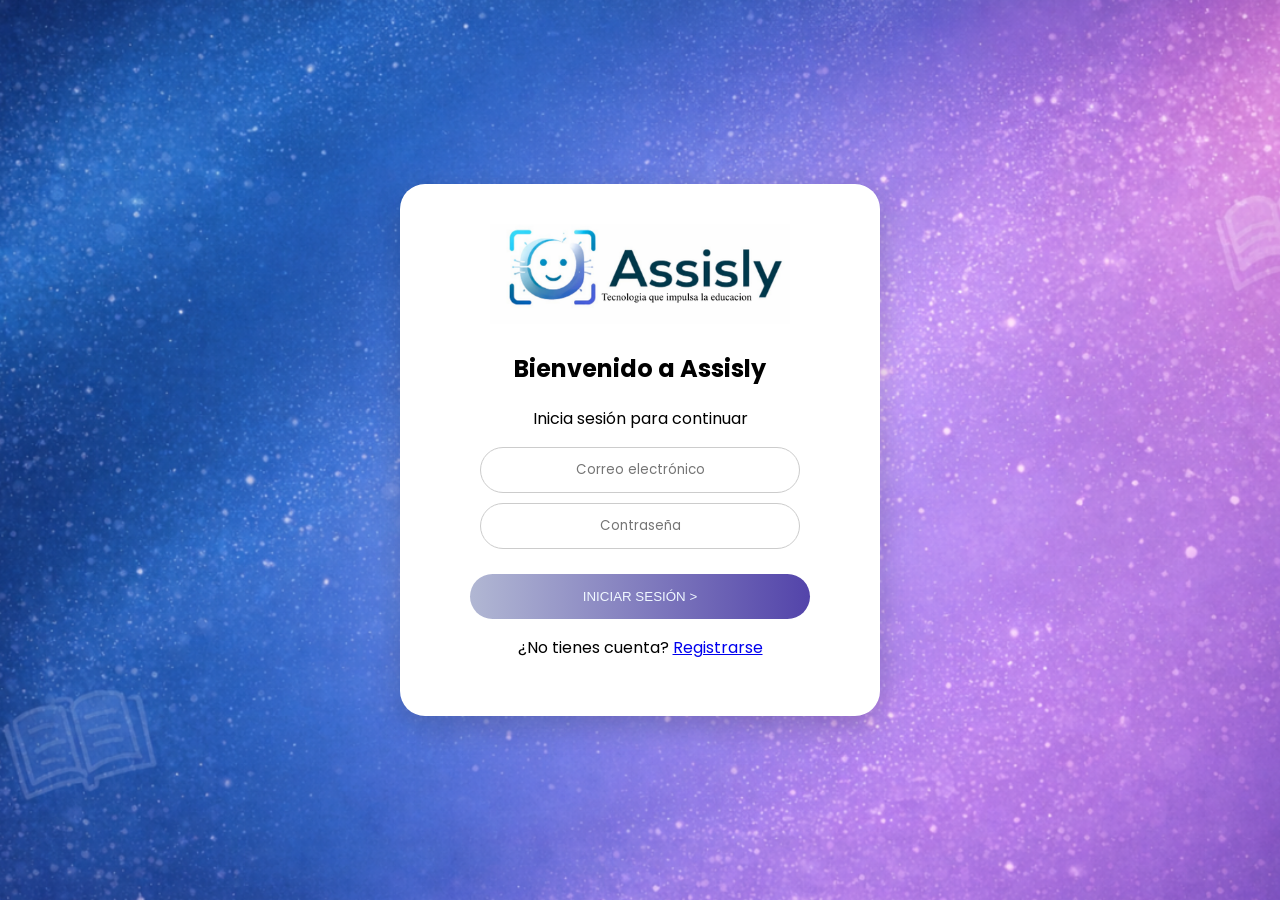
<file: index.html>
<!DOCTYPE html>
<html lang="en">
<head>
    <meta charset="UTF-8">
    <meta name="viewport" content="width=device-width, initial-scale=1.0">
    <title>Assisly</title>
    <link rel="stylesheet" href="styles.css">
</head>
<body>

<div class="login-container">

    <img src="imagenes assisly/logo.png" class="logo">

    <h2>Bienvenido a Assisly</h2>
    <p>Inicia sesión para continuar</p>

    <input type="text" placeholder="Correo electrónico">
    <input type="password" placeholder="Contraseña">

    <button class="btn-login">INICIAR SESIÓN ></button>

    <p>¿No tienes cuenta? <a href="#">Registrarse</a></p>
<link href="https://fonts.googleapis.com/css2?family=Poppins:wght@300;400;600&display=swap" rel="stylesheet">
</div>

</body>
</html>
</file>
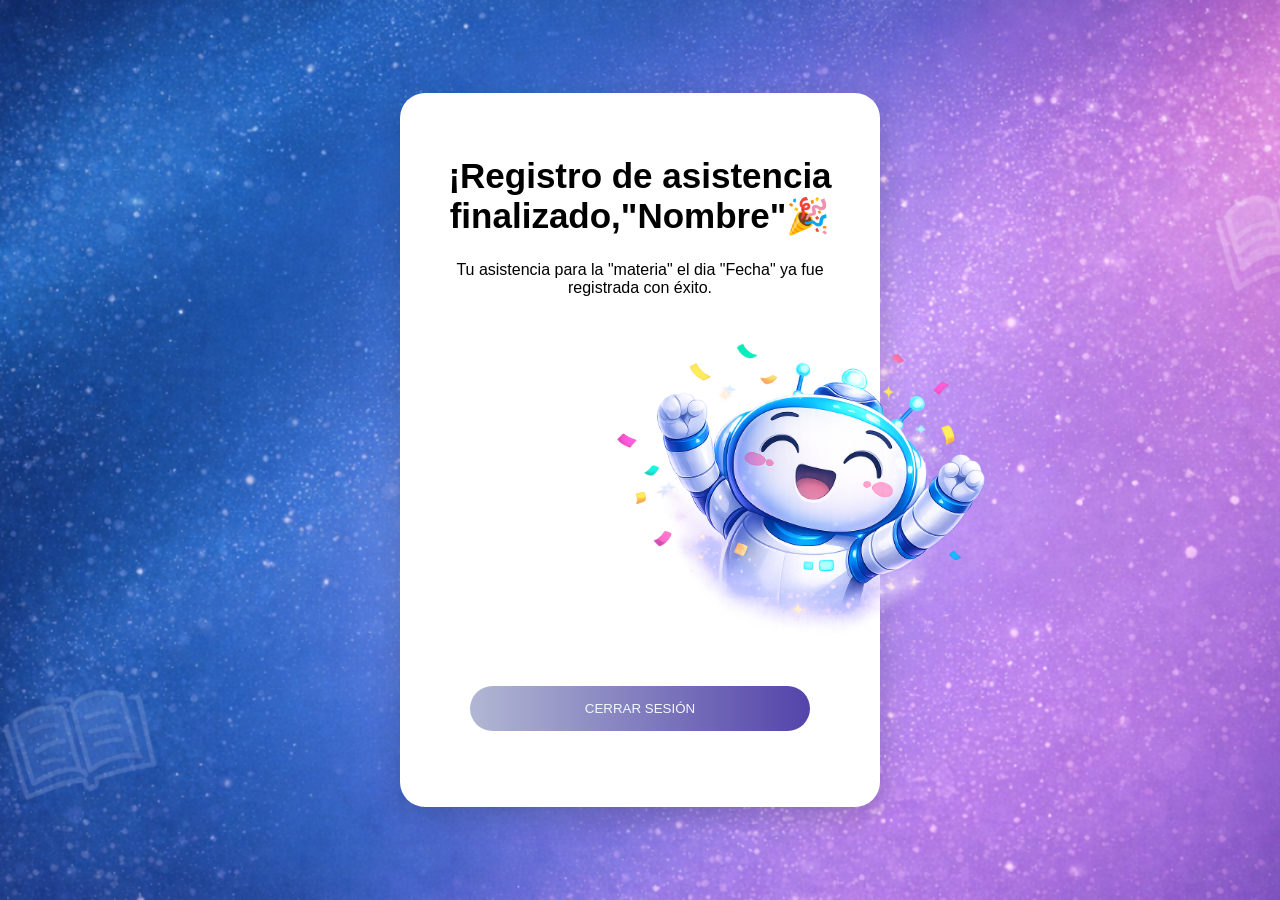
<file: cerrarSesion.html>
<!DOCTYPE html>
<html lang="en">
<head>
    <meta charset="UTF-8">
    <meta name="viewport" content="width=device-width, initial-scale=1.0">
    <title>Assisly</title> 
    <link rel="stylesheet" href="styles.css">
</head>
<body>

<div class="login-container">
    <h1 class="titulo">¡Registro de asistencia finalizado,"Nombre"🎉</h1>
    <p class="cerrar"> Tu asistencia para la "materia" el dia "Fecha" ya fue registrada con éxito.<p>
<img src="imagenes assisly/robot.png" class="robot">
    <button type="button" id="btn-logout" class="btn-cerrar">CERRAR SESIÓN</button>
</div>
<script src="cerrarSesion.js"></script>
</body>
</html>
</file>
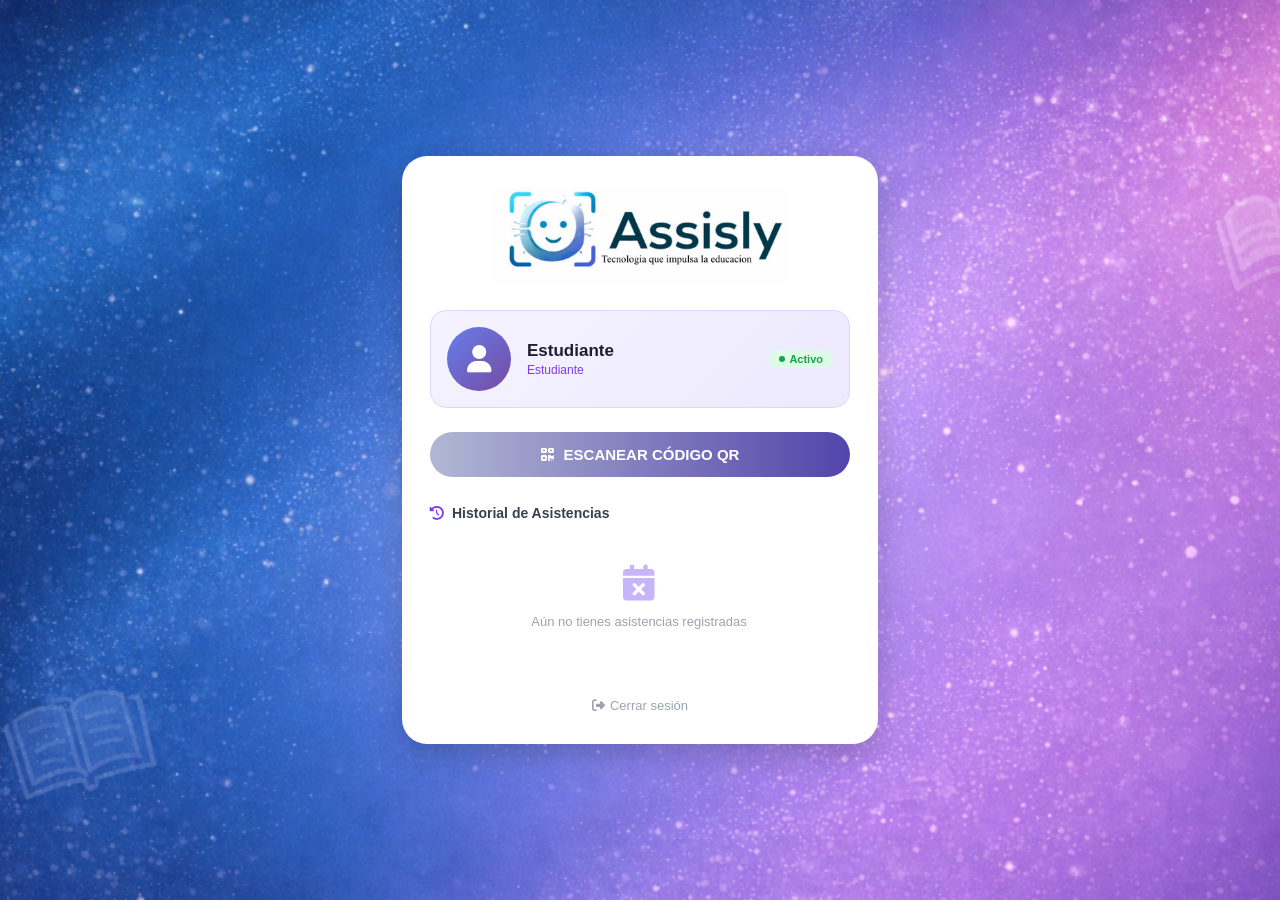
<file: Estudiante.html>
<!DOCTYPE html>
<html lang="es">
<head>
    <meta charset="UTF-8">
    <meta name="viewport" content="width=device-width, initial-scale=1.0">
    <title>Assisly - Perfil Estudiante</title>
    <link rel="stylesheet" href="styles.css">
    <link rel="stylesheet" href="https://cdnjs.cloudflare.com/ajax/libs/font-awesome/6.5.0/css/all.min.css">
    <style>
        body {
            display: flex;
            justify-content: center;
            align-items: center;
            min-height: 100vh;
            padding: 20px;
            box-sizing: border-box;
        }

        .perfil-container {
            background: white;
            border-radius: 25px;
            padding: 30px 28px;
            width: 100%;
            max-width: 420px;
            box-shadow: 0 10px 30px rgba(0,0,0,0.2);
        }

        .perfil-header {
            display: flex;
            align-items: center;
            gap: 16px;
            background: linear-gradient(135deg, #f5f3ff, #ede9fe);
            border: 1px solid #ddd6fe;
            border-radius: 16px;
            padding: 16px;
            margin-bottom: 24px;
        }

        .perfil-avatar {
            width: 64px;
            height: 64px;
            border-radius: 50%;
            object-fit: cover;
            border: 3px solid #7c3aed;
            background: #ede9fe;
            flex-shrink: 0;
        }

        .perfil-avatar-placeholder {
            width: 64px;
            height: 64px;
            border-radius: 50%;
            background: linear-gradient(135deg, #667eea, #764ba2);
            display: flex;
            align-items: center;
            justify-content: center;
            flex-shrink: 0;
        }

        .perfil-avatar-placeholder i {
            color: white;
            font-size: 28px;
        }

        .perfil-nombre {
            font-size: 17px;
            font-weight: 700;
            color: #1e1e2e;
        }

        .perfil-rol {
            font-size: 12px;
            color: #7c3aed;
            font-weight: 500;
            margin-top: 2px;
        }

        .perfil-badge {
            margin-left: auto;
            background: #dcfce7;
            color: #16a34a;
            font-size: 11px;
            font-weight: 600;
            padding: 3px 10px;
            border-radius: 20px;
            display: flex;
            align-items: center;
            gap: 4px;
        }

        .perfil-badge .dot {
            width: 6px;
            height: 6px;
            border-radius: 50%;
            background: #16a34a;
            animation: pulse 1.5s infinite;
        }

        @keyframes pulse {
            0%, 100% { opacity: 1; }
            50% { opacity: 0.3; }
        }

        .btn-escanear {
            display: flex;
            align-items: center;
            justify-content: center;
            gap: 10px;
            width: 100%;
            padding: 14px;
            border: none;
            border-radius: 25px;
            background: linear-gradient(to right, #b1b7d3, #5344aa);
            color: white;
            font-size: 15px;
            font-weight: 700;
            cursor: pointer;
            margin-bottom: 28px;
            transition: transform 0.15s, box-shadow 0.15s;
            text-decoration: none;
            box-sizing: border-box;
        }

        .btn-escanear:hover {
            transform: translateY(-2px);
            box-shadow: 0 8px 24px rgba(83, 68, 170, 0.35);
        }

        .historial-titulo {
            font-size: 14px;
            font-weight: 700;
            color: #374151;
            margin-bottom: 14px;
            display: flex;
            align-items: center;
            gap: 8px;
        }

        .historial-titulo i { color: #7c3aed; }

        .historial-lista {
            display: flex;
            flex-direction: column;
            gap: 10px;
            max-height: 320px;
            overflow-y: auto;
            padding-right: 2px;
        }

        .historial-lista::-webkit-scrollbar { width: 4px; }
        .historial-lista::-webkit-scrollbar-track { background: #f1f1f1; border-radius: 4px; }
        .historial-lista::-webkit-scrollbar-thumb { background: #c4b5fd; border-radius: 4px; }

        .historial-item {
            background: #fafafa;
            border: 1px solid #e5e7eb;
            border-radius: 14px;
            padding: 14px 16px;
            display: flex;
            align-items: center;
            gap: 12px;
            animation: fadeUp 0.3s ease;
        }

        @keyframes fadeUp {
            from { opacity: 0; transform: translateY(8px); }
            to   { opacity: 1; transform: translateY(0); }
        }

        .historial-icono {
            width: 40px;
            height: 40px;
            border-radius: 10px;
            background: linear-gradient(135deg, #667eea, #764ba2);
            display: flex;
            align-items: center;
            justify-content: center;
            flex-shrink: 0;
        }

        .historial-icono i { color: white; font-size: 15px; }

        .historial-materia {
            font-size: 14px;
            font-weight: 700;
            color: #1e1e2e;
        }

        .historial-detalle {
            font-size: 11px;
            color: #9ca3af;
            margin-top: 2px;
        }

        .historial-hora {
            margin-left: auto;
            text-align: right;
            flex-shrink: 0;
        }

        .historial-hora-texto {
            font-size: 12px;
            font-weight: 600;
            color: #7c3aed;
        }

        .historial-fecha-texto {
            font-size: 10px;
            color: #9ca3af;
            margin-top: 2px;
        }

        .historial-vacio {
            text-align: center;
            padding: 30px 0;
            color: #9ca3af;
        }

        .historial-vacio i {
            font-size: 36px;
            margin-bottom: 10px;
            display: block;
            color: #c4b5fd;
        }

        .historial-vacio p { font-size: 13px; }

        .cerrar-sesion {
            text-align: center;
            margin-top: 24px;
        }

        .cerrar-sesion a {
            font-size: 13px;
            color: #9ca3af;
            text-decoration: none;
            display: inline-flex;
            align-items: center;
            gap: 5px;
            transition: color 0.2s;
        }

        .cerrar-sesion a:hover { color: #ef4444; }
    </style>
</head>
<body>

<div class="perfil-container">

    <!-- Logo -->
    <div style="text-align:center; margin-bottom:20px;">
        <img src="imagenes assisly/logo.png" class="logo">
    </div>

    <!-- Header perfil -->
    <div class="perfil-header">
        <div class="perfil-avatar-placeholder" id="avatar-placeholder">
            <i class="fa-solid fa-user"></i>
        </div>
        <img id="foto-perfil" class="perfil-avatar" style="display:none;">
        <div>
            <div class="perfil-nombre" id="perfil-nombre">Cargando...</div>
            <div class="perfil-rol">Estudiante</div>
        </div>
        <span class="perfil-badge">
            <span class="dot"></span>
            Activo
        </span>
    </div>

    <!-- Botón escanear QR -->
    <a href="codigoQR.html" class="btn-escanear">
        <i class="fa-solid fa-qrcode"></i>
        ESCANEAR CÓDIGO QR
    </a>

    <!-- Historial -->
    <div class="historial-titulo">
        <i class="fa-solid fa-clock-rotate-left"></i>
        Historial de Asistencias
    </div>

    <div class="historial-lista" id="historial-lista"></div>

    <!-- Cerrar sesión -->
    <div class="cerrar-sesion">
        <a href="login.html" onclick="cerrarSesion()">
            <i class="fa-solid fa-right-from-bracket"></i>
            Cerrar sesión
        </a>
    </div>

</div>

<script src="Estudiante.js"></script>
</body>
</html>
</file>
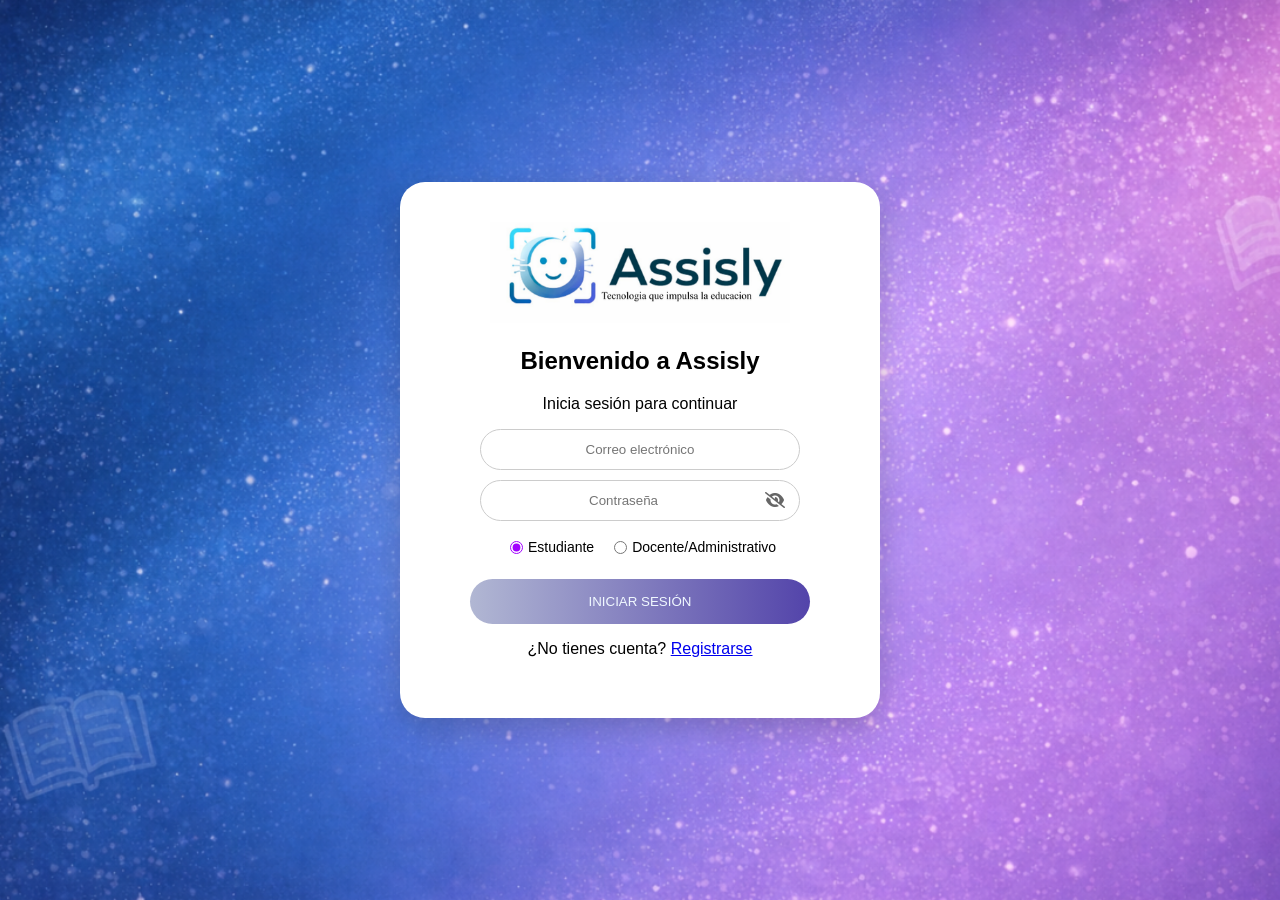
<file: login.html>
<!DOCTYPE html>
<html lang="en">
<head>
    <meta charset="UTF-8">
    <meta name="viewport" content="width=device-width, initial-scale=1.0">
    <title>Assisly</title>
    <link rel="stylesheet" href="styles.css">

    <!-- icono del ojo-->
    <link rel="stylesheet" href="https://cdnjs.cloudflare.com/ajax/libs/font-awesome/6.5.0/css/all.min.css">

    <style>
        /* Solo añadimos esto para que las opciones se vean en línea como en tu imagen */
        .opciones-roles {
            padding-left: 70px;
            display: flex;
            justify-content: flex-start;
            gap: 20px;
            
            color: rgb(0, 0, 0); /* Para que el texto sea visible sobre tu fondo oscuro */
            font-size: 14px;
        }
        .opciones-roles label {
            cursor: pointer;
            display: flex;
            align-items: center;
        }
        .opciones-roles input {
            margin-right: 5px;
            accent-color: #a100ff; /* Esto da el color púrpura de la imagen al circulito */
        }
    </style>
</head>
<body>
    
<div class="login-container">

    <img src="imagenes assisly/logo.png" class="logo">

    <h2>Bienvenido a Assisly</h2>
    <p>Inicia sesión para continuar</p>
    
    <form id="loginForm">
        <input type="email" name="email" placeholder="Correo electrónico" required minlength="5">

    <div class="contraseña">
        <input type="password" name="password" placeholder="Contraseña" required>
        <i class="fa-solid fa-eye-slash"></i>
    </div>

        <!-- LAS TRES OPCIONES SOLICITADAS -->
        <div class="opciones-roles">
            <label><input type="radio" name="rol" value="estudiante" checked> Estudiante</label>
            <label><input type="radio" name="rol" value="docente"> Docente/Administrativo</label>
        </div>

        <button type="submit" class="btn-login">
            INICIAR SESIÓN
        </button>
    </form>

    <p>¿No tienes cuenta? <a href="registro.html">Registrarse</a></p>
    <div id="estado"></div>
</div> 
<!-- <p id="estado" style="margin-top: 15px; color: white;"></p> -->

<!-- <script>

const universidadLat = 6.243419058650652;
const universidadLon = -75.61222400496764;

const RADIO_PERMITIDO = 100;

function calcularDistancia(lat1, lon1, lat2, lon2) {

    const R = 6371e3;

    const φ1 = lat1 * Math.PI / 180;
    const φ2 = lat2 * Math.PI / 180;

    const Δφ = (lat2 - lat1) * Math.PI / 180;
    const Δλ = (lon2 - lon1) * Math.PI / 180;

    const a =
        Math.sin(Δφ / 2) * Math.sin(Δφ / 2) +
        Math.cos(φ1) * Math.cos(φ2) *
        Math.sin(Δλ / 2) * Math.sin(Δλ / 2);

    const c = 2 * Math.atan2(Math.sqrt(a), Math.sqrt(1 - a));

    return R * c;
}

document.querySelector(".btn-login").addEventListener("click", (e) => {

    e.preventDefault();

    const estado = document.getElementById("estado");

    if (!navigator.geolocation) {

        estado.innerHTML = "Tu navegador no soporta GPS";
        return;

    }

    navigator.geolocation.getCurrentPosition(

        (position) => {

            const usuarioLat = position.coords.latitude;
            const usuarioLon = position.coords.longitude;

            const distancia = calcularDistancia(
                usuarioLat,
                usuarioLon,
                universidadLat,
                universidadLon
            );

            console.log("Distancia:", distancia);

            if (distancia <= RADIO_PERMITIDO) {

                

                estado.innerHTML = `
                    ✅ Estás dentro de la universidad
                    <br>
                    Distancia: ${distancia.toFixed(2)} metros
                `;

                alert("Asistencia permitida");

            } else {

                estado.innerHTML = `
                    ❌ Debes estar dentro de la universidad
                    <br>
                    Distancia: ${distancia.toFixed(2)} metros
                `;

                alert("Acceso bloqueado");

            }

        },

        (error) => {

            console.log(error);

            estado.innerHTML = "Debes permitir ubicación";

        },

        {
            enableHighAccuracy: true,
            timeout: 10000,
            maximumAge: 0
        }

    );

});

</script> -->

<!-- La validación de ubicación y el login con el backend están en login.js -->

<script src="login.js"></script>
</body>
</html>
</file>
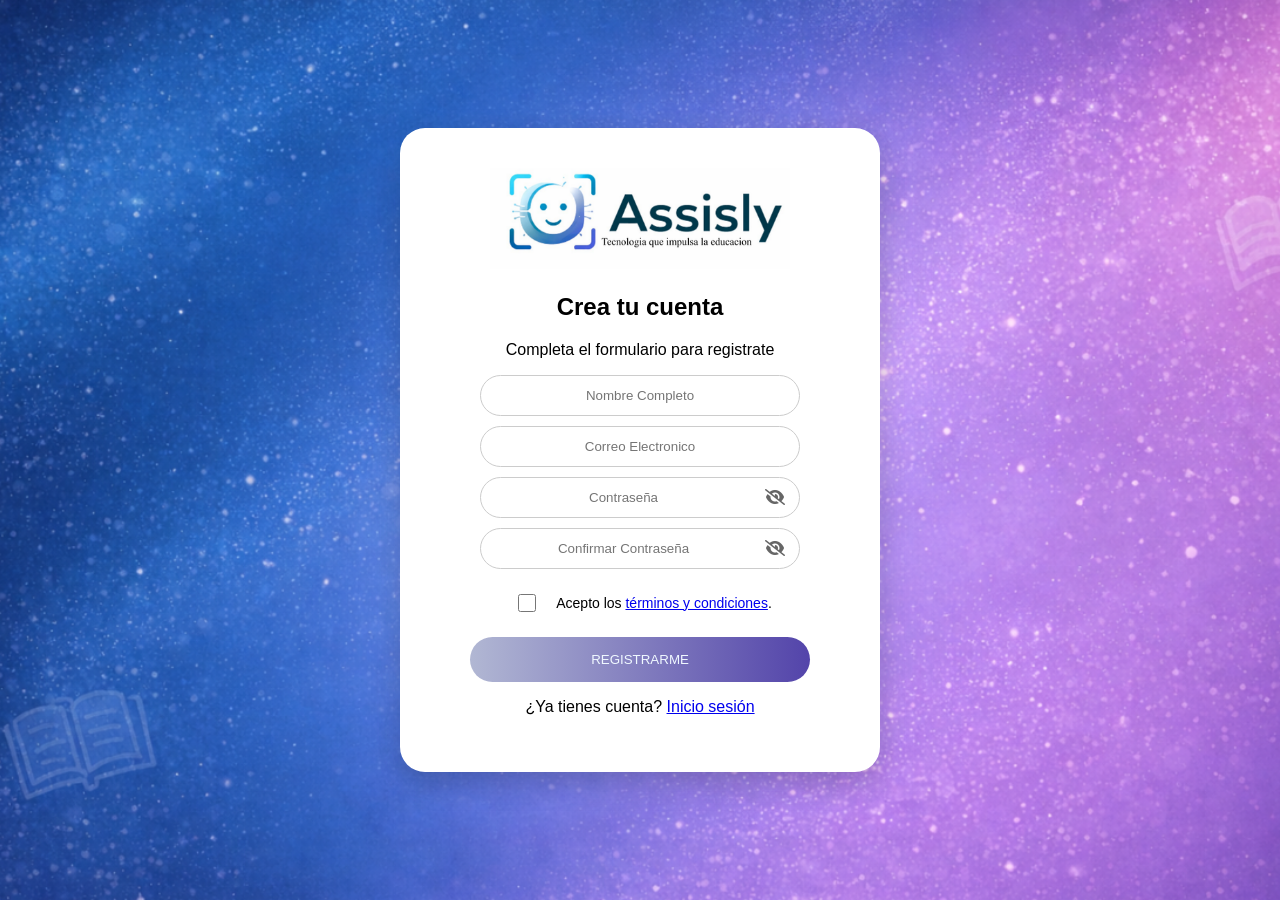
<file: registro.html>
<!DOCTYPE html>
<html lang="es">
<head>
    <meta charset="UTF-8">
    <meta name="viewport" content="width=device-width, initial-scale=1.0">
    <title>Assisly</title>
    <link rel="stylesheet" href="styles.css">
    <link rel="stylesheet" href="https://cdnjs.cloudflare.com/ajax/libs/font-awesome/6.5.0/css/all.min.css">
</head>
<body>

<div class="login-container">

    <img src="imagenes assisly/logo.png" class="logo">
    <h2>Crea tu cuenta</h2>
    <p>Completa el formulario para registrate</p>

    <form id="registroForm">

        <input type="text" name="nombre" placeholder="Nombre Completo" required>
        <input type="email" name="email" placeholder="Correo Electronico" required>

        <div class="contraseña">
            <input type="password" name="registro_c" placeholder="Contraseña" required>
            <i class="fa-solid fa-eye-slash" style="cursor:pointer;"></i>
        </div>

        <div class="contraseña">
            <input type="password" name="confirmar_c" placeholder="Confirmar Contraseña" required>
            <i class="fa-solid fa-eye-slash" style="cursor:pointer;"></i>
        </div>

        <div class="terminos">
            <input type="checkbox" id="check-terminos">
            <label for="check-terminos">
                Acepto los <a href="#" id="link-terminos">términos y condiciones</a>.
            </label>
        </div>

        <button type="submit" class="btn-login">REGISTRARME</button>

    </form>

    <p>¿Ya tienes cuenta? <a href="login.html">Inicio sesión</a></p>

</div>

<!-- Modal FUERA del form y del login-container -->
<div id="modal-terminos" style="display:none; position:fixed; inset:0;
    background:rgba(0,0,0,0.5); z-index:999;">
    <div style="display:flex; justify-content:center; align-items:center;
                width:100%; height:100%;">
        <div style="background:white; border-radius:16px; padding:30px;
                    max-width:420px; width:90%;
                    box-shadow:0 10px 40px rgba(0,0,0,0.2);
                    position:relative;">

            <!-- X para cerrar -->
            <button type="button" onclick="cerrarModal()"
                    style="position:absolute; top:12px; right:16px;
                           background:none; border:none; font-size:20px;
                           cursor:pointer; color:#9ca3af;">✕</button>

            <h3 style="margin-bottom:12px; color:#1e1e2e;">Términos y Condiciones</h3>
            <p style="font-size:13px; color:#374151; margin-bottom:10px;">
                Al marcar la casilla, usted autoriza a la plataforma para:
            </p>
            <ul style="font-size:13px; color:#374151; padding-left:20px; margin-bottom:20px;">
                <li style="margin-bottom:6px;">Acceder a la cámara del dispositivo para el reconocimiento facial y toma de asistencia.</li>
                <li style="margin-bottom:6px;">Obtener su geolocalización exacta al momento de registrar la entrada/salida.</li>
                <li>Almacenar y procesar sus datos biométricos con fines exclusivamente académicos.</li>
            </ul>

            <div style="display:flex; gap:10px;">
                <button type="button" onclick="cerrarModal()"
                        style="flex:1; padding:12px; border:1.5px solid #ccc;
                               border-radius:25px; background:white; color:#374151;
                               font-size:14px; font-weight:600; cursor:pointer;">
                    CANCELAR
                </button>
                <button type="button" onclick="aceptarTerminos()"
                        style="flex:1; padding:12px; border:none; border-radius:25px;
                               background:linear-gradient(to right,#b1b7d3,#5344aa);
                               color:white; font-size:14px; font-weight:600; cursor:pointer;">
                    ACEPTAR
                </button>
            </div>

        </div>
    </div>
</div>

<script src="registrar.js"></script>
</body>
</html>
</file>
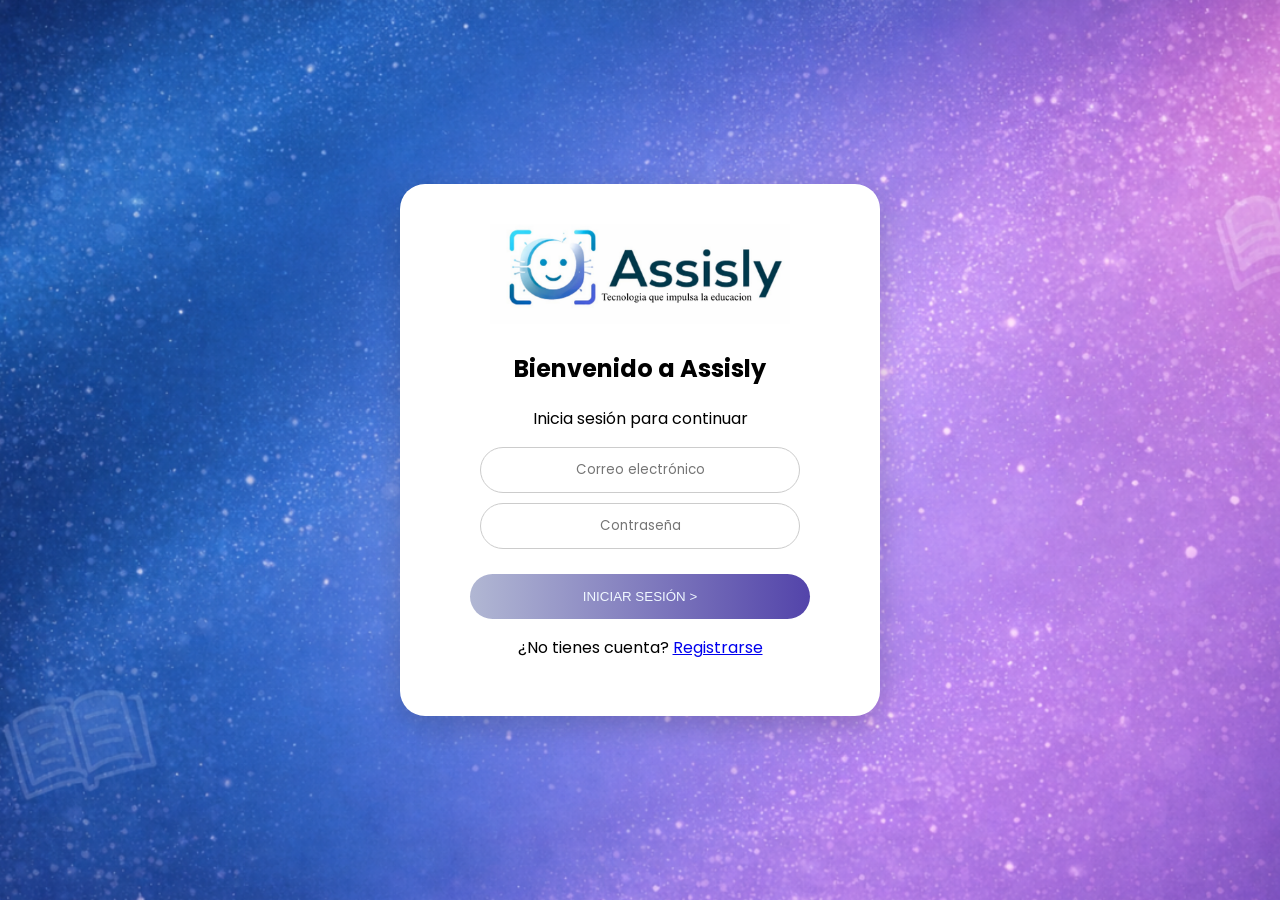
<file: registroRostro.html>
<!DOCTYPE html>
<html lang="en">
<head>
    <meta charset="UTF-8">
    <meta name="viewport" content="width=device-width, initial-scale=1.0">
    <title>Assisly</title>
    <link rel="stylesheet" href="styles.css">
</head>
<body>

<div class="login-container">

    <img src="imagenes assisly/logo.png" class="logo">

    <p class="texto">¡Ya casi terminas! Solo falta registrar tu rostro 😊</p>

    <!-- CÁMARA -->
    <div class="camara-box">
    <video id="video" autoplay playsinline></video>
    <canvas id="canvas" style="display:none;"></canvas>
    <img id="foto">
    </div>

    <!-- BOTONES -->
    <button class="btn-camara" onclick="abrirCamara()">ABRIR CÁMARA</button>
    <button class="btn-foto" onclick="tomarFoto()">Tomar Foto</button>



    <!-- <img id="imagenUsuario" />
    <img src='[data-uri]' -->

</div>

<script src="registrarRostro.js"></script>
<script>
    
</script>
<!-- <script src="tomarFoto.js"></script> -->

</body>
</html>
</file>
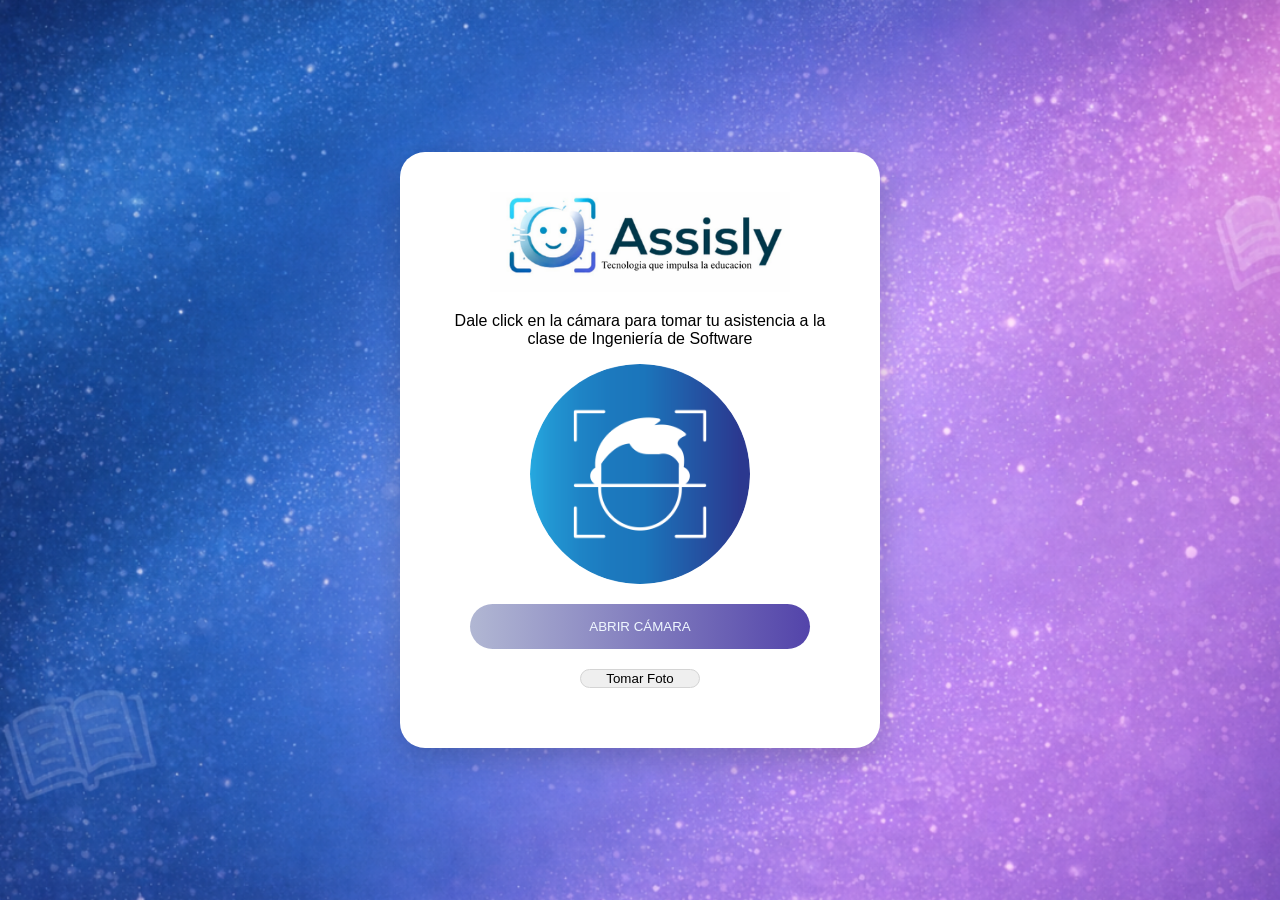
<file: rostro.html>
<!DOCTYPE html>
<html lang="en">
<head>
    <meta charset="UTF-8">
    <meta name="viewport" content="width=device-width, initial-scale=1.0">
    <title>Assisly</title>
    <link rel="stylesheet" href="styles.css">
</head>
<body>

<div class="login-container">

    <img src="imagenes assisly/logo.png" class="logo">
    <p class="texto">
        Dale click en la cámara para tomar tu asistencia a la clase de Ingeniería de Software
    </p>

    <!-- CONTENEDOR CÁMARA -->
    <div class="camara-box">
        <video id="video" autoplay playsinline></video>
        <img id="foto">
    </div>

    <!-- BOTONES -->
    <button class="btn-camara" onclick="abrirCamara()">ABRIR CÁMARA</button>
    <button class="btn-foto" onclick="tomarFoto()">Tomar Foto</button>

</div>
        <!-- VIDEO -->
<video id="video" autoplay playsinline style="display:none; width:100%; max-width:300px;"></video>

    <!-- CANVAS OCULTO -->
    <canvas id="canvas" style="display:none;"></canvas>

    <!-- RESULTADO -->
    <img id="foto">

</div>

<!-- JS SIEMPRE AL FINAL -->
<script src="tomarFoto.js"></script>

</body>
</html>
</file>
<file: styles.css>
body{
    margin:0;
    min-height:100vh;

    display:flex;
    justify-content:center;
    align-items:center;

    background-image: url("imagenes assisly/fondo.png");
    background-size: cover;
    background-position: center;
    background-repeat: no-repeat;

    font-family: 'Poppins', sans-serif;
}


/* cuadro blanco */
.login-container{
    background:white;
    padding:40px;
    width:400px;
    border-radius:25px;
    text-align:center;
    box-shadow:0 10px 30px rgba(0,0,0,0.2);
    
}

/* logo */
.logo{
    width:300px;
    margin-bottom:0px;
    
}
/* Id-facial */
.id-facial{
    width: 300px;
    margin-bottom:50px;
    margin:30px;
    margin-left:6%;
}

/* registro */
input{
    width:80%;
    text-align: center;
    padding:12px;
    margin:10px;
    border-radius:25px;
    border:1px solid #ccc; 
    
}

/* botón */
.btn-login{
    height: 45px;
    width:85%;
    padding:12px;
    border:none;
    border-radius:25px;
    background:linear-gradient(to right,#b1b7d3,#5344aa);
    cursor:pointer;
    margin-top:15px;
    color: aliceblue;
}

.btn-camara{
    height: 45px;
    width: 85%;
    padding:12px ;
    border: none;
    border-radius: 25px;
    background:linear-gradient(to right, #b1b7d3, #5344aa) ;
    cursor:pointer;
    margin: top 15px;
    color: aliceblue;
    
}

.terminos{
    display: flex;
    justify-content: center; 
    align-items: center;
    gap: 10px;
    margin-top: 15px;
    
}

.terminos input{
    width: 18px;
    height: 18px;
    cursor: pointer;

}

.terminos label{
    font-size: 14px;
}
.QR {
width:300px;
    text-align: center;
    padding:12px;
    margin:10px 0;
    padding:40px
}
.robot{
    display:flex;
    justify-content: center;
    width:140%;
    margin: 0px;
    padding-left: 20%;
}
.cerrar {
text-align: center; 
}

.btn-cerrar {
    height: 45px;
    width:85%;
    border:none;
    border-radius:25px;
    background:linear-gradient(to right,#b1b7d3,#5344aa);
    cursor:pointer;
    color: aliceblue;
    margin-bottom:20px ;
}
.titulo{
/* tamaño de la letra */
font-size: 35px;
}
/* icono ojo */
.contraseña{
    position: relative;
    width: 80%;
    margin: auto;
    margin-right: 63px;
    
}

.contraseña input{
    width:100%;
    text-align: center;
    padding:12px;
    margin:10px;
    border-radius:25px;
    border:1px solid #ccc; 
    right:20px;
}

.contraseña i{
    position: absolute;
    right: 20px;
    top: 30%;
    cursor: pointer;
    color: gray;
}
.contraseña{
    position: relative;
    width: 80%;
    margin: auto;
    margin-right: 63px;
}

.btn-foto {
    width: 30%;
    border-radius:25px;
    border:1px solid #d4d4d4; 
    color:#000000;
    margin:20px;
    
}
.login-rostro {
    display: flex;
    flex-direction: column;
    align-items: center;
    gap: 20px;
}

.camara-box {
    width: 220px;
    height: 220px;
    margin: 0 auto 20px;
    border-radius: 50%;
    overflow: hidden;
    background: url("imagenes assisly/id-facial.png") no-repeat center;
    background-size: cover;

    display: flex;
    justify-content: center;
    align-items: center;

    transition: all 0.4s ease;
}

/* 🔥 animación tipo zoom */
.camara-grande {
    width: 300px;
    height: 300px;
    transform: scale(1.05);
}
.camara-box::after {
    content: "";
    position: absolute;
    width: 100%;
    height: 4px;
    background: #00ffcc;
    top: 0;
    left: 0;
    opacity: 0;
}

/* activar escaneo */
.camara-activa::after {
    opacity: 1;
    animation: scan 2s infinite;
}

@keyframes scan {
    0% { top: 0; }
    100% { top: 100%; }
}
.camara-grande {
    box-shadow: 0 0 20px #00ffcc;
}
/* Contenedor de cada línea del formulario para que todo mida lo mismo */
form #registroForm, .contraseña, input:not([type="checkbox"]) {
    width: 100%;
    max-width: 320px; /* Ajusta este ancho a tu gusto */
    margin: 10px auto;
    box-sizing: border-box;
}

/* Estilo general para todos los campos de texto */
input:not([type="checkbox"]) {
    display: block;
    text-align: center;
    padding: 12px;
    border-radius: 25px;
    border: 1px solid #ccc;
    font-family: 'Poppins', sans-serif;
}

/* Ajuste específico para el contenedor del ojo */
.contraseña {
    position: relative;
    display: flex;
    align-items: center;
    justify-content: center;
}

.contraseña input {
    width: 100%;
    margin: 0; /* Quitamos el margen extra aquí para que no se desfase */
    padding-right: 45px; /* Espacio para que el texto no toque el ojo */
}

.contraseña i {
    position: absolute;
    right: 15px;
    cursor: pointer;
    color: #666;
    z-index: 5;
}
.seccion-terminos {
    text-align: left;
    margin: 20px 0;
    padding: 0 10px;
}

.nota-informativa {
    font-size: 13px;
    margin-bottom: 10px;
    color: #000000;
}

.cuadro-legal {
    background: #f4f4f9;
    padding: 15px;
    border-radius: 8px;
    font-size: 12px;
    color: #000000;
    border: 1px solid #ddd;
    margin-bottom: 15px;
}

.cuadro-legal ul {
    margin-top: 8px;
    padding-left: 20px;
}

.cuadro-legal li {
    margin-bottom: 5px;
}
#estado{
    margin-top: 20px;
    width: 100%;
    display: flex;
    justify-content: center;
}

.mensaje-error{
    background: rgba(255, 0, 0, 0.12);
    border: 1px solid #ff4d4d;
    color: #ff4d4d;
    padding: 14px;
    border-radius: 12px;
    width: 85%;
    text-align: center;
    font-size: 14px;
    font-family: Arial;
}

.mensaje-success{
    background: rgba(0, 255, 100, 0.12);
    border: 1px solid #00ff99;
    color: #00cc7a;
    padding: 14px;
    border-radius: 12px;
    width: 85%;
    text-align: center;
    font-size: 14px;
    font-family: Arial;

/* .login-container{
    margin: auto !important;
} */

.robot{
    width: 100% !important;
    padding-left: 0 !important;
}

.opciones-roles{
    padding-left: 0 !important;
    justify-content: center !important;
}

.contraseña{
    margin-right: 0 !important;
    margin-left: auto !important;
    margin-right: auto !important;
}
}
</file>
